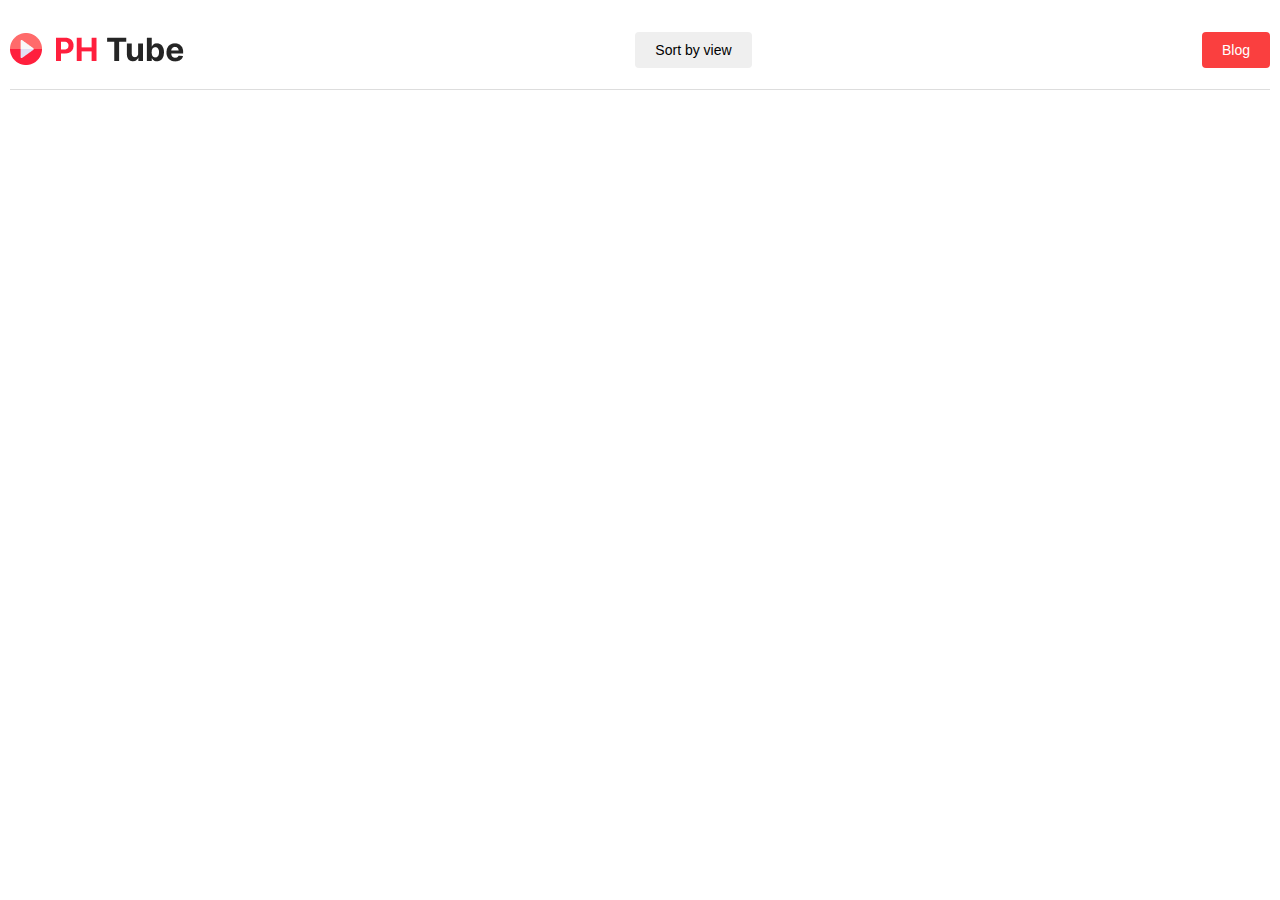
<file: index.html>
<!DOCTYPE html>
<html lang="en">
  <head>
    <meta charset="UTF-8" />
    <meta name="viewport" content="width=device-width, initial-scale=1.0" />

    <link rel="stylesheet" href="style.css" />
    <script src="script.js" defer></script>

    <title>PH Tube</title>
  </head>
  <body>
    <div class="container">
      <header class="nav">
        <img src="./Logo.png" alt="PH Tube" />
        <button class="sort">Sort by view</button>
        <a href="./faq.html" class="blog">Blog</a>
      </header>
      <main class="main">
        <ul class="categories"></ul>
        <div class="content-grid"></div>
      </main>
    </div>
  </body>
</html>
</file>
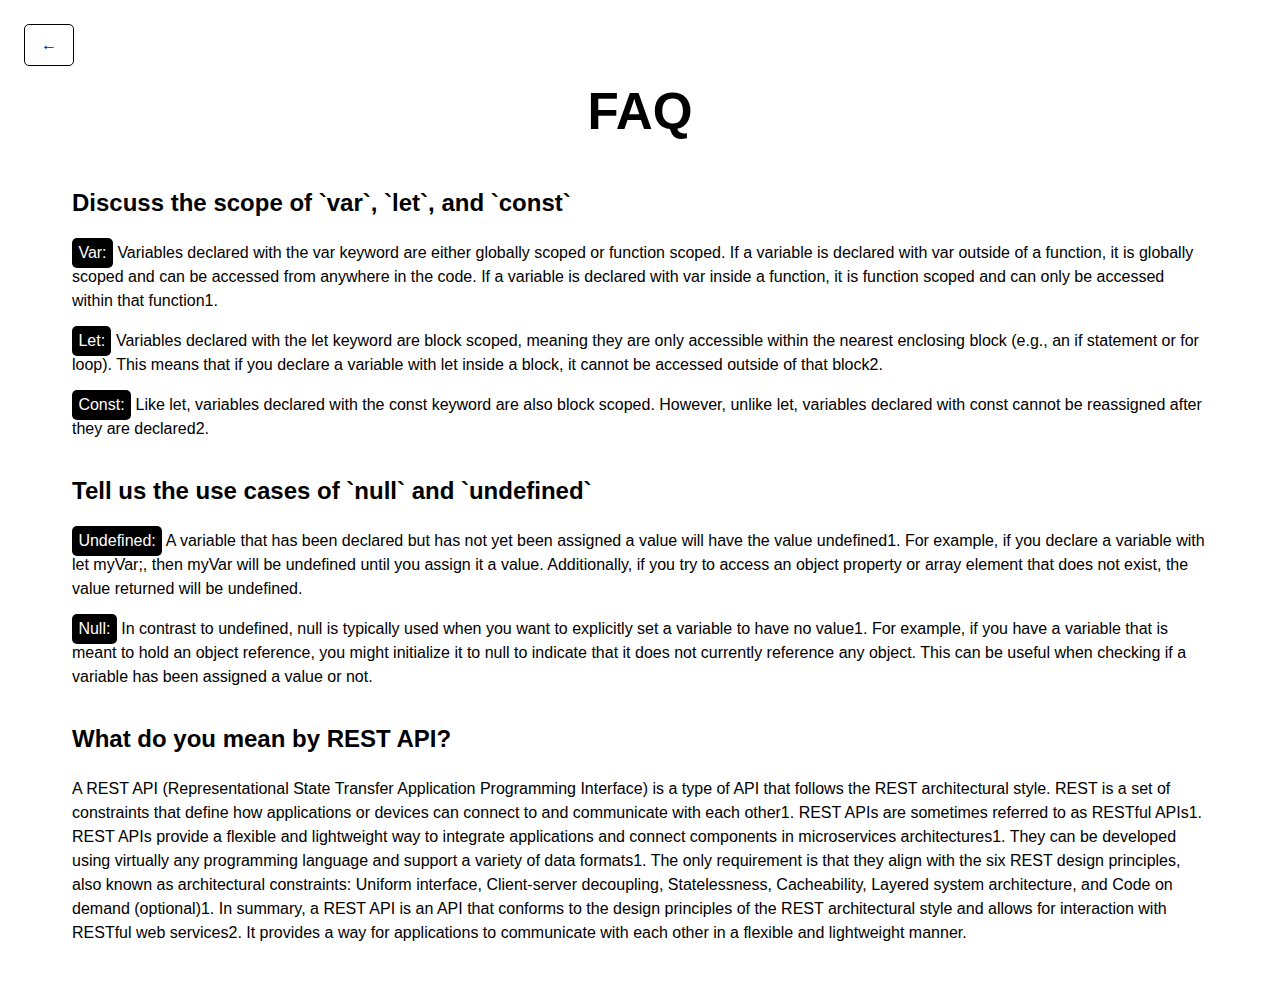
<file: faq.html>
<!DOCTYPE html>
<html lang="en">
  <head>
    <meta charset="UTF-8" />
    <meta name="viewport" content="width=device-width, initial-scale=1.0" />

    <title>FAQ</title>

    <style>
      body {
        font-family: sans-serif;
        line-height: 1.5;

        position: relative;
      }
      .faq-modal {
        padding: 2rem 4rem;
      }

      .faq-modal h1 {
        text-align: center;
        font-size: 3.2rem;
      }

      .faq-modal h2 {
        margin-top: 2rem;
      }

      span {
        background-color: black;
        color: white;
        text-transform: capitalize;
        padding: 0.4rem;
        border-radius: 5px;
      }
      .back {
        position: absolute;
        top: 1rem;
        left: 1rem;

        border: 1px solid black;
        border-radius: 5px;
        padding: 0.5rem 1rem;
        text-decoration: none;
        transition: all 250ms ease;
      }
      .back:hover {
        background-color: black;
        color: white;
      }
    </style>
  </head>
  <body>
    <a href="./index.html" class="back">&leftarrow;</a>
    <div class="faq-modal">
      <h1>FAQ</h1>
      <h2>Discuss the scope of `var`, `let`, and `const`</h2>
      <div class="answer">
        <p>
          <span>Var:</span> Variables declared with the var keyword are either
          globally scoped or function scoped. If a variable is declared with var
          outside of a function, it is globally scoped and can be accessed from
          anywhere in the code. If a variable is declared with var inside a
          function, it is function scoped and can only be accessed within that
          function1.
        </p>
        <p>
          <span>let:</span> Variables declared with the let keyword are block
          scoped, meaning they are only accessible within the nearest enclosing
          block (e.g., an if statement or for loop). This means that if you
          declare a variable with let inside a block, it cannot be accessed
          outside of that block2.
        </p>
        <p>
          <span>const:</span>
          Like let, variables declared with the const keyword are also block
          scoped. However, unlike let, variables declared with const cannot be
          reassigned after they are declared2.
        </p>
      </div>
      <h2>Tell us the use cases of `null` and `undefined`</h2>
      <div class="answer">
        <p>
          <span>undefined:</span> A variable that has been declared but has not
          yet been assigned a value will have the value undefined1. For example,
          if you declare a variable with let myVar;, then myVar will be
          undefined until you assign it a value. Additionally, if you try to
          access an object property or array element that does not exist, the
          value returned will be undefined.
        </p>
        <p>
          <span>null:</span> In contrast to undefined, null is typically used
          when you want to explicitly set a variable to have no value1. For
          example, if you have a variable that is meant to hold an object
          reference, you might initialize it to null to indicate that it does
          not currently reference any object. This can be useful when checking
          if a variable has been assigned a value or not.
        </p>
      </div>
      <h2>What do you mean by REST API?</h2>
      <div class="answer">
        A REST API (Representational State Transfer Application Programming
        Interface) is a type of API that follows the REST architectural style.
        REST is a set of constraints that define how applications or devices can
        connect to and communicate with each other1. REST APIs are sometimes
        referred to as RESTful APIs1. REST APIs provide a flexible and
        lightweight way to integrate applications and connect components in
        microservices architectures1. They can be developed using virtually any
        programming language and support a variety of data formats1. The only
        requirement is that they align with the six REST design principles, also
        known as architectural constraints: Uniform interface, Client-server
        decoupling, Statelessness, Cacheability, Layered system architecture,
        and Code on demand (optional)1. In summary, a REST API is an API that
        conforms to the design principles of the REST architectural style and
        allows for interaction with RESTful web services2. It provides a way for
        applications to communicate with each other in a flexible and
        lightweight manner.
      </div>
    </div>
  </body>
</html>
</file>
<file: style.css>
* {
  margin: 0;
  padding: 0;
  box-sizing: border-box;
}

html {
  font-size: 62.5%;
  font-family: sans-serif;
}

body {
  min-height: 100vh;
  position: relative;
}

.container {
  max-width: 1400px;
  margin-inline: auto;
  padding-inline: 1rem;
}

.nav {
  display: flex;
  justify-content: space-between;
  align-items: center;
  padding-block: 3rem 2rem;

  border-bottom: 1px solid #ddd;
}

.sort,
.blog {
  border: none;
  font-size: 1.4rem;
  padding: 1rem 2rem;
  border-radius: 4px;
  cursor: pointer;
  transition: all 250ms ease;
}

.blog {
  background-color: rgb(250, 63, 63);
  color: #fff;
  text-decoration: none;
}

.categories {
  margin-block: 2rem;
  display: flex;
  justify-content: center;
  align-items: center;
  gap: 2rem;
  list-style: none;
  flex-wrap: wrap;
}

.category {
  display: inline-block;
  background-color: #ddd;
  font-size: 1.6rem;
  text-decoration: none;
  padding: 1rem 2rem;
  color: #000;
  border-radius: 4px;

  transition: all 250ms ease;
}

.category:hover,
.sort:hover {
  background-color: #999;
}

.active-category {
  background-color: #fc1d1d;
  color: #fff;
}
.active-category:hover,
.blog:hover {
  background-color: #b60e0e;
}

.content-grid {
  display: grid;
  grid-template-columns: repeat(4, 1fr);
  gap: 2rem;
  margin-top: 4rem;
}

.thumbnail {
  margin-bottom: 1rem;

  position: relative;
}
.thumbnail img {
  border-radius: 8px;

  width: 100%;
  aspect-ratio: 12/7;
}

.timestamp {
  background-color: #000;
  color: #fff;
  font-size: 1rem;
  padding: 0.5rem;
  border-radius: 5px;

  position: absolute;
  bottom: 1.2rem;
  right: 1.2rem;
}

.details {
  display: flex;
}
.cover img {
  border-radius: 50%;
  width: 3.2rem;
  aspect-ratio: 1;
  margin-right: 1rem;
}

.title {
  font-size: 1.4rem;
  margin-bottom: 1rem;
}

.channel-name,
.views {
  color: #aaa;
  margin-top: 0.5rem;
  font-size: 1.2rem;
}

.hidden {
  visibility: hidden;
  opacity: 0;
}

.empty {
  grid-column: 1/-1;
  justify-self: center;
  align-self: center;
  margin-top: 10rem;
  text-align: center;
}
.empty img {
  margin-bottom: 4rem;
}
@media (max-width: 800px) {
  .content-grid {
    grid-template-columns: repeat(3, 1fr);
  }
}
@media (max-width: 600px) {
  .content-grid {
    grid-template-columns: repeat(2, 1fr);
  }
}
@media (max-width: 400px) {
  .content-grid {
    grid-template-columns: 1fr;
  }
  .nav {
    justify-content: center;
    align-items: center;
    flex-direction: column;
    gap: 1rem;
  }
}
</file>
